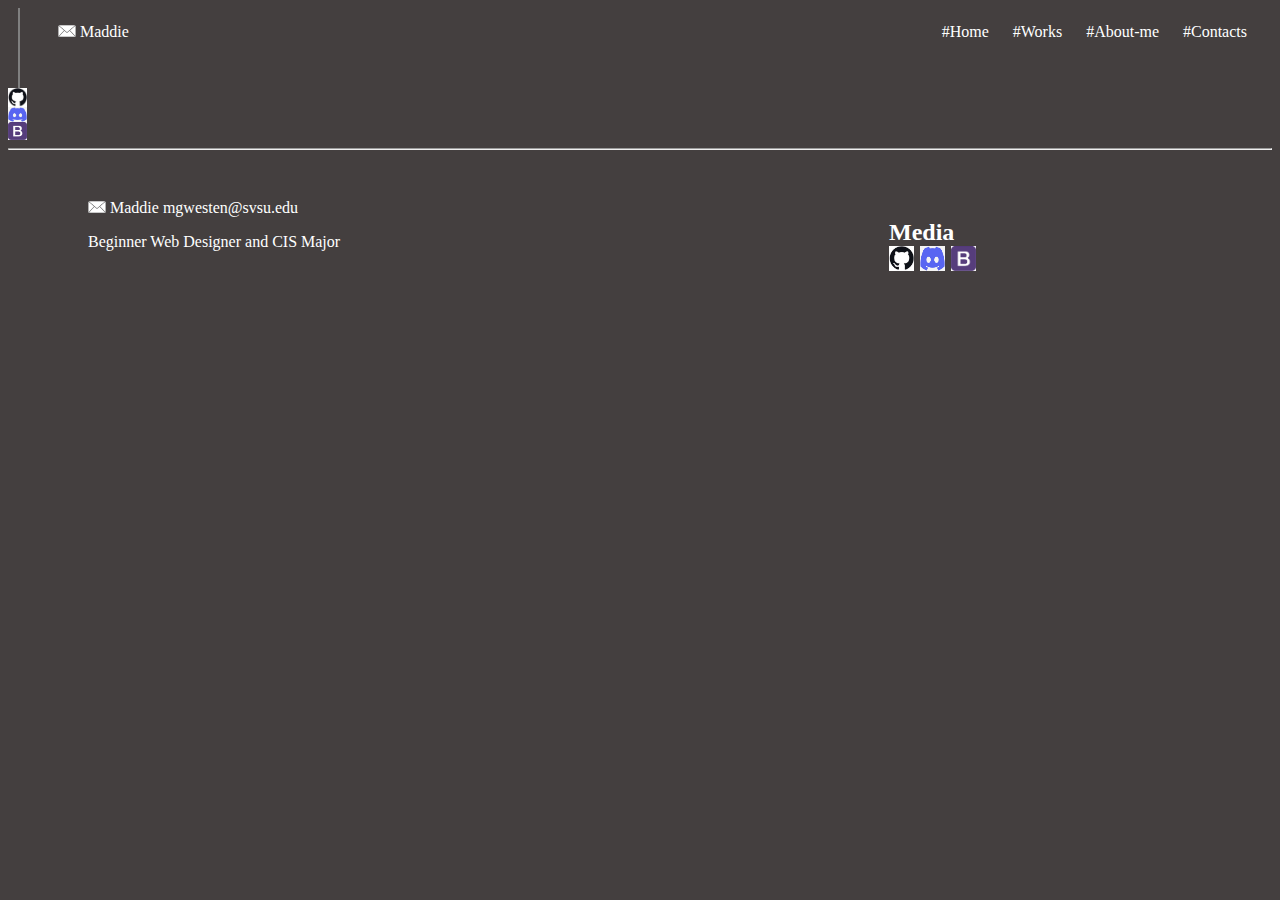
<file: Index.html>
<!DOCTYPE html>
<html lang="en">
<head>
    <meta charset="UTF-8">
    <meta name="viewport" content="width=device-width, initial-scale=1.0">
    <link rel="stylesheet" href="Portfolio.css">
    <!-- linking html to the css styling sheet -->
    <title>Home</title>
    <!-- gives the wesite a name when it is run -->
</head>
<body> 
   <!-- This is where all of the html elements will go and be displayed when it runs -->
        <nav class="navbar-left"><!--the nav will make a bar at the top of the pages, and the class will connect it to the css styling -->
            <img class="name-img" src="download.png" alt="name"> <!--this will put in the image next to the name-->
            Maddie
        </nav>
        <nav class="navbar-right"><!--the nav will make a bar at the top of the pages, and the class will connect it to the css styling -->
        <a href="Index.html" id="home">#Home</a>
        <a href="works.html" id="works">#Works</a>
        <a href="about-me.html" id="about">#About-me</a>
        <a href="Contacts.html" id="contacts">#Contacts</a>
        <!-- ^all of the <a>s' will create a link to different pages and will be at the top of the page-->
    </nav>
    <section class="vertical-line"></section>
    <section class="links"> 
        <a href="https://github.com/mgwesten"> <img class="pic" src="github.jpg" alt="Github"></a>
                <img class="pic" src="discord.png" alt="Discord">
                <img class="pic" src="bootstrap.png" alt="Bootstrap">
    </section>
    <!--the section above will create a line with images underneath that has a link to one of them-->
    <section>
        
    </section>
    <hr>
    <footer>
        <section>      
            <section class="media">
                <h2>Media
                </br>
               <a href="https://github.com/mgwesten"> <img class="pic" src="github.jpg" alt="Github"></a>
                <img class="pic" src="discord.png" alt="Discord">
                <img class="pic" src="bootstrap.png" alt="Bootstrap">
            </h2>
            </section>
            <!--the setion above is a footer that will have my github linked to it, and it's styling will float it to the right side-->
            <section>
                <p> <img class="name-img" src="download.png" alt="name"> Maddie mgwesten@svsu.edu</p>
                <p>Beginner Web Designer and CIS Major</p>    
            </section>
            <!--this section will will display my contact information as well as my major and status in webdevelopment-->
        </section>
    </footer>
</body>
</html>
</file>
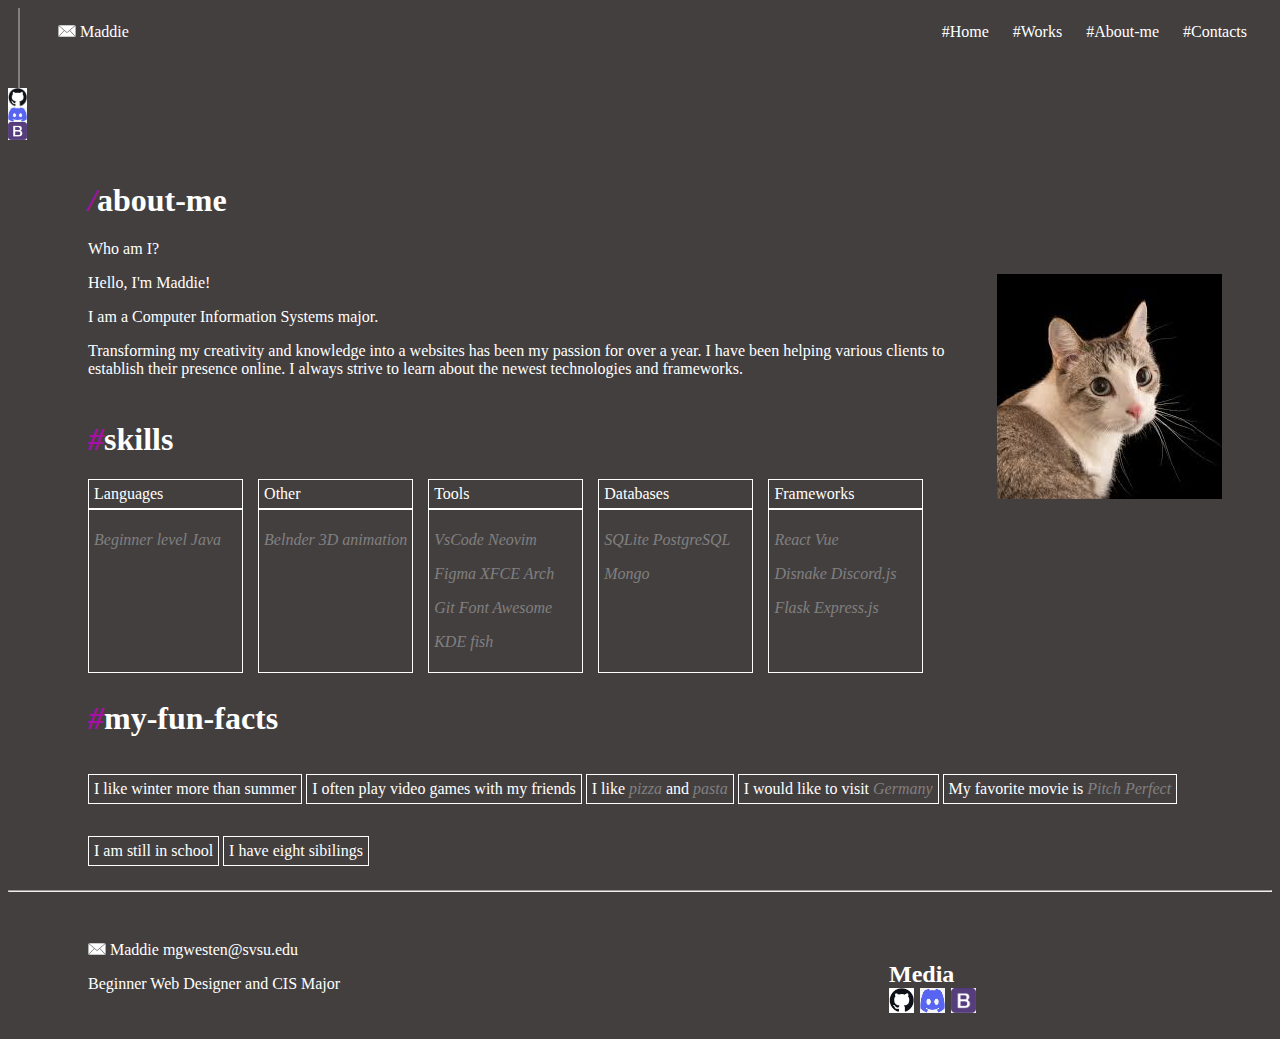
<file: about-me.html>
<!DOCTYPE html>
<html lang="en">
<head>
    <meta charset="UTF-8">
    <meta name="viewport" content="width=device-width, initial-scale=1.0">
    <link rel="stylesheet" href="Portfolio.css">
    <title>About Me</title>
</head>

<body>
        <!-- This is where all of the html elements will go and be displayed when it runs -->
        <nav class="navbar-left"><!--the nav will make a bar at the top of the pages, and the class will connect it to the css styling -->
            <img class="name-img" src="download.png" alt="name"> <!--this will put in the image next to the name-->
            Maddie
        </nav>
        <nav class="navbar-right"><!--the nav will make a bar at the top of the pages, and the class will connect it to the css styling -->
        <a href="Index.html" id="home">#Home</a>
        <a href="works.html" id="works">#Works</a>
        <a href="about-me.html" id="about">#About-me</a>
        <a href="Contacts.html" id="contacts">#Contacts</a>
        <!-- ^all of the <a>s' will create a link to different pages and will be at the top of the page-->
        </nav>
        <section class="vertical-line"></section>
        <section class="links"> 
        <a href="https://github.com/mgwesten"> <img class="pic" src="github.jpg" alt="Github"></a>
                <img class="pic" src="discord.png" alt="Discord">
                <img class="pic" src="bootstrap.png" alt="Bootstrap">
        </section>
        <!--the section above will create a line with images underneath that has a link to one of them-->
        <section>

        </section>
<header>
    <h1> <em>/</em>about-me</h1>
    <p> Who am I?</p>
</header>
 <!--this will be the header for my page and display at the start of my page under the nav bar-->
    <section>
        <img id="pic" src="cat.jpg" alt="Picture of cat">
    <p class="about">
     Hello, I'm Maddie!
    </p>
    <p class="about">
       I am a Computer Information Systems major. 
    </p>
    <p class="about">
        Transforming my creativity and knowledge into a websites has been my passion for over a year. I have been helping various clients to establish their presence online. I always strive to learn about the newest technologies and frameworks.
    </p>

</section>
    <!--this section above is an introduction section that has a header saying that, as well as is split into different <p> so there are space in between the text sections -->
<section class="grid">
    <h1> <em>#</em>skills</h1><!--the em is used to make the first character of the header purple-->
    <section class="card1"> Languages</section>
    <section class="card2"> Other</section>
    <section class="card3"> Tools</section>
    <section class="card4"> Databases</section>
    <section class="card5"> Frameworks</section>
    <!--The section above displays a skills header then underneath the header there are the grid headers-->
    <section class="card1">
        <em target="_blank"> 
            <p>Beginner level Java</p>
        </em>
    </section>
<!--this goes underneath grid 1-->
    <section class="card2"> 
        <em target="_blank">
        <p>Belnder 3D animation </p>
    </em>
    </section>
    <!--this goes underneath grid 2-->
    <section class="card3"> 
        <em target="_blank">  <p>VsCode Neovim</p>
        <p>Figma XFCE Arch</p>
        <p>Git Font Awesome</p>
        <p>KDE fish</p>
        </em>
    </section>
    <!--this goes underneath grid 3-->
    <section class="card4"> 
        <em target="_blank">
        <p>SQLite PostgreSQL </p>
        <p>Mongo</p>
        </em>
    </section>
    <!--this goes underneath grid 4-->
    <section class="card5"> 
        <em target="_blank">
        <p>React Vue </p>
        <p>Disnake Discord.js</p>
        <p>Flask Express.js</p>
    </em>
    </section>
    <!--this goes underneath grid 5-->
    <!--these sections above display in a grid and go underneath the grid headers, and the em is used to make some of the words a different color than the rest-->
</section>

<section class="fun-facts">
    <h1><em>#</em>my-fun-facts</h1><!--the em is used to make the first character of the header purple-->
    <p>I like winter more than summer</p>
    <p> I often play video games with my friends</p>
    <p> I like  <em target="_blank"> pizza </em>  and <em target="_blank"> pasta </em></p>
    <p>I would like to visit <em target="_blank"> Germany </em></p>
    <p> My favorite movie is <em target="_blank">Pitch Perfect </em></p>
    <p>I am still in school</p>
    <p> I have eight sibilings</p>

</section><!--thise section has the header my-fun-facts, and each statement is but into it's own box-->
<hr><!--this creates a line to split up the main part of the webpage from my footer-->
<footer>
    <section>      
        <section class="media">
            <h2>Media
            </br>
           <a href="https://github.com/mgwesten"> <img class="pic" src="github.jpg" alt="Github"></a>
            <img class="pic" src="discord.png" alt="Discord">
            <img class="pic" src="bootstrap.png" alt="Bootstrap">
        </h2>
        </section>
        <!--the setion above is a footer that will have my github linked to it, and it's styling will float it to the right side-->
        <section>
            <p> <img class="name-img" src="download.png" alt="name"> Maddie mgwesten@svsu.edu</p>
            <p>Beginner Web Designer and CIS Major</p>    
        </section>
        <!--this section will will display my contact information as well as my major and status in webdevelopment-->
    </section>
</footer>
</body>
</html>
</file>
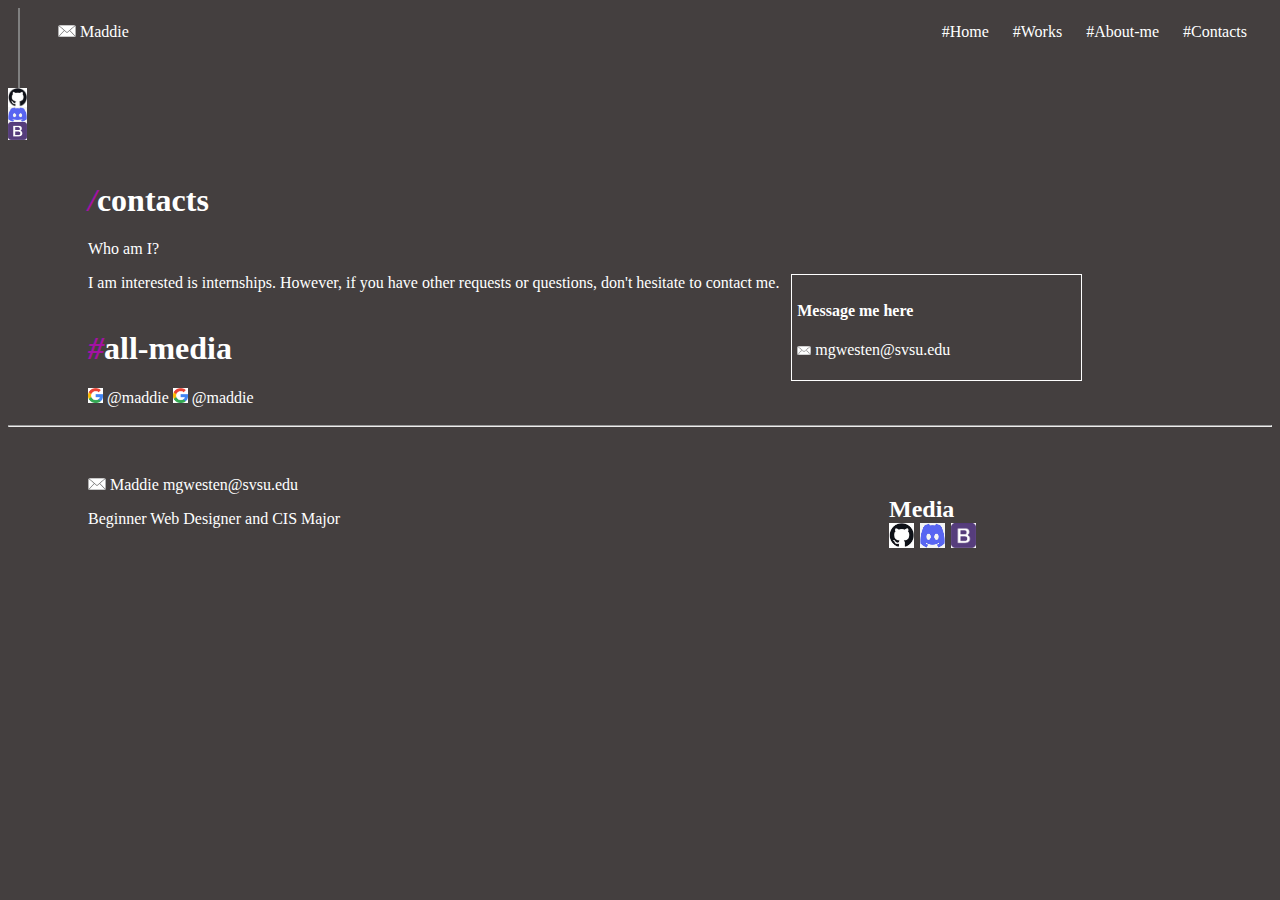
<file: Contacts.html>
<!DOCTYPE html>
<html lang="en">
<head>
    <meta charset="UTF-8">
    <link rel="stylesheet" href="Portfolio.css">
    <title>Contacts</title>
</head>
<body> 
      <!-- This is where all of the html elements will go and be displayed when it runs -->
      <nav class="navbar-left"><!--the nav will make a bar at the top of the pages, and the class will connect it to the css styling -->
        <img class="name-img" src="download.png" alt="name"> <!--this will put in the image next to the name-->
        Maddie
    </nav>
    <nav class="navbar-right"><!--the nav will make a bar at the top of the pages, and the class will connect it to the css styling -->
    <a href="Index.html" id="home">#Home</a>
    <a href="works.html" id="works">#Works</a>
    <a href="about-me.html" id="about">#About-me</a>
    <a href="Contacts.html" id="contacts">#Contacts</a>
    <!-- ^all of the <a>s' will create a link to different pages and will be at the top of the page-->
    </nav>
    <section class="vertical-line"></section>
    <section class="links"> 
    <a href="https://github.com/mgwesten"> <img class="pic" src="github.jpg" alt="Github"></a>
            <img class="pic" src="discord.png" alt="Discord">
            <img class="pic" src="bootstrap.png" alt="Bootstrap">
    </section>
    <!--the section above will create a line with images underneath that has a link to one of them-->
    <section>

    </section>
    
    <header>
        <h1> <em>/</em>contacts</h1>
        <p> Who am I?</p>
    </header>
    <!--this will be the header for my page and display at the start of my page under the nav bar-->
        <section>
            <article class="contacts-box" >
                <h4>Message me here</h4>
                <p ><a href="https://login.microsoftonline.com/common/oauth2/authorize?client_id=00000002-0000-0ff1-ce00-000000000000&redirect_uri=https%3a%2f%2foutlook.office.com%2fowa%2f&resource=00000002-0000-0ff1-ce00-000000000000&response_mode=form_post&response_type=code+id_token&scope=openid&msafed=1&msaredir=1&client-request-id=786cce02-40e7-8cf6-d39c-5223e3d59b39&protectedtoken=true&claims=%7b%22id_token%22%3a%7b%22xms_cc%22%3a%7b%22values%22%3a%5b%22CP1%22%5d%7d%7d%7d&nonce=638640198740832686.d62c0a50-82de-4c48-ae6d-c18425e9eb59&state=Dcu9DoIwFEDhou_iVrmU9nI7EAeNYdAFTTRs_bmDRIIBgvHt7fCd7WRCiG2ySTJIERWWhBoKS5UGKhUS7iOqAM6AJBVZ6qBJOsYoQ0FaGbbsjc3Se8rHr8sP8-IWrovdxPE1cVjuY-2aFkJzxcvPrvHZzl7Z6TLYoRvefXczvVew-sf544_0Bw&sso_reload=true"><img  id="contact-img" src="download.png" alt="Email" ></a>
                mgwesten@svsu.edu</p>
                </article>
        <p class="about">
           I am interested is internships. However, if you have other requests or questions, don't hesitate to contact me. 
        </p>   
    </section>
    <!--this section will display on the right side of my web page and have a link that you can click on that will take you to outlook to be able to email me. The content will also be displayed in 
    a box due to it's styling-->
    <section class="all-media">
        
        <h1><em>#</em>all-media</h1><!--the em is used to make the first character of the header purple-->
        <a href="https://www.google.com/?gl=us&hl=en&pws=0&gws_rd=cr"><img src="google.png" alt="google"></a>
        @maddie
        <a href="https://www.google.com/?gl=us&hl=en&pws=0&gws_rd=cr"><img src="google.png" alt="google"></a>
        @maddie
    </section>
    <!-- This section above will have a header with media links that are clickable underneath-->
    <hr> <!--this creates a line to split up the main part of the webpage from my footer-->
    <footer>
        <section>      
            <section class="media">
                <h2>Media
                </br>
               <a href="https://github.com/mgwesten"> <img class="pic" src="github.jpg" alt="Github"></a>
                <img class="pic" src="discord.png" alt="Discord">
                <img class="pic" src="bootstrap.png" alt="Bootstrap">
            </h2>
            </section>
            <!--the setion above is a footer that will have my github linked to it, and it's styling will float it to the right side-->
            <section>
                <p> <img class="name-img" src="download.png" alt="name"> Maddie mgwesten@svsu.edu</p>
                <p>Beginner Web Designer and CIS Major</p>    
            </section>
            <!--this section will will display my contact information as well as my major and status in webdevelopment-->
        </section>
    </footer>
</body>
</html>
</file>
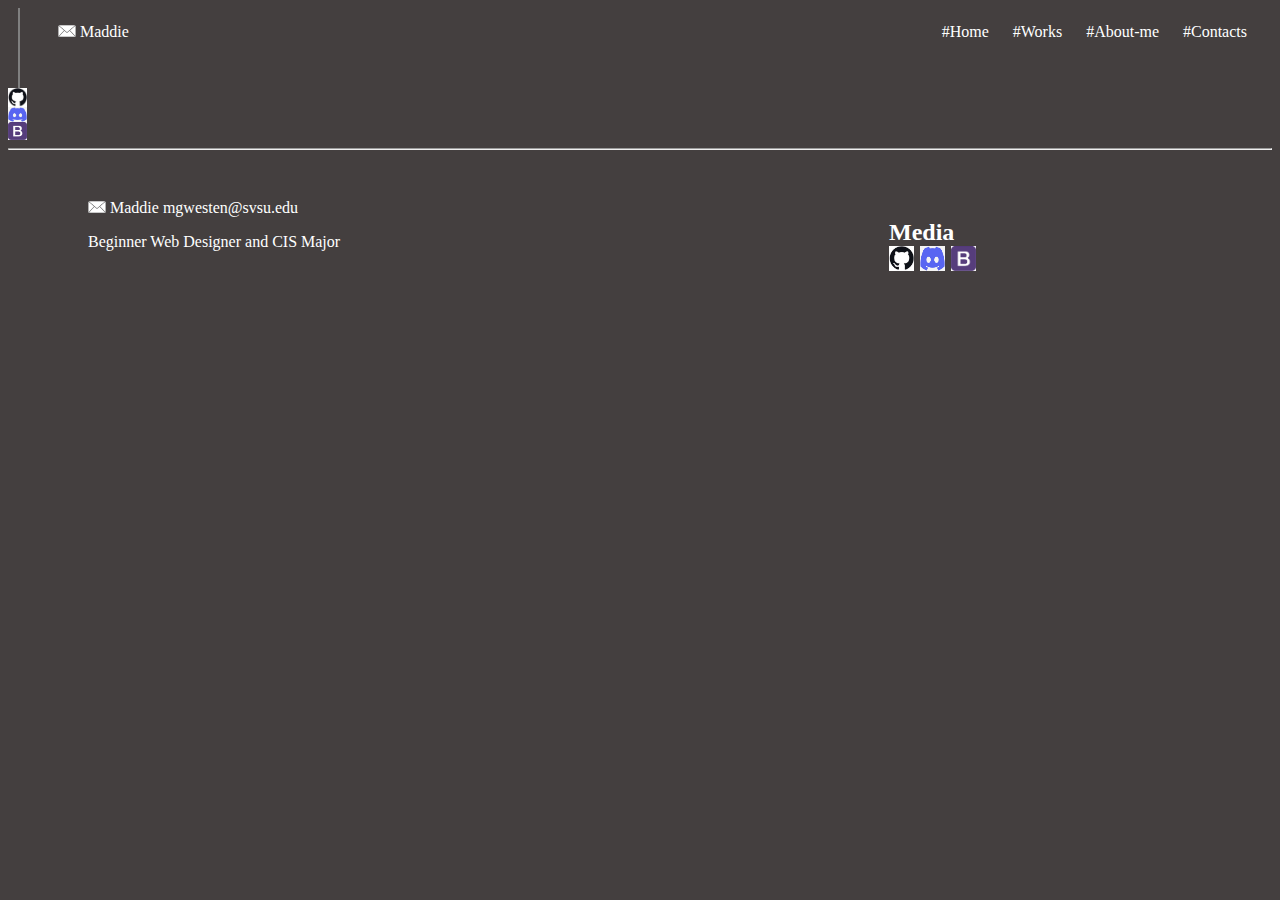
<file: works.html>
<!DOCTYPE html>
<html lang="en">
<head>
    <meta charset="UTF-8">
    <meta name="viewport" content="width=device-width, initial-scale=1.0">
    <link rel="stylesheet" href="Portfolio.css">
    <title>Works</title>
</head>
</style>
<body>
        <!-- This is where all of the html elements will go and be displayed when it runs -->
        <nav class="navbar-left"><!--the nav will make a bar at the top of the pages, and the class will connect it to the css styling -->
            <img class="name-img" src="download.png" alt="name"> <!--this will put in the image next to the name-->
            Maddie
        </nav>
        <nav class="navbar-right"><!--the nav will make a bar at the top of the pages, and the class will connect it to the css styling -->
        <a href="Index.html" id="home">#Home</a>
        <a href="works.html" id="works">#Works</a>
        <a href="about-me.html" id="about">#About-me</a>
        <a href="Contacts.html" id="contacts">#Contacts</a>
        <!-- ^all of the <a>s' will create a link to different pages and will be at the top of the page-->
        </nav>
        <section class="vertical-line"></section>
        <section class="links"> 
        <a href="https://github.com/mgwesten"> <img class="pic" src="github.jpg" alt="Github"></a>
                <img class="pic" src="discord.png" alt="Discord">
                <img class="pic" src="bootstrap.png" alt="Bootstrap">
        </section>
        <!--the section above will create a line with images underneath that has a link to one of them-->
        <section>

</section>
<hr>
    <footer>
        <section>      
            <section class="media">
                <h2>Media
                </br>
               <a href="https://github.com/mgwesten"> <img class="pic" src="github.jpg" alt="Github"></a>
                <img class="pic" src="discord.png" alt="Discord">
                <img class="pic" src="bootstrap.png" alt="Bootstrap">
            </h2>
            </section>
            <!--the setion above is a footer that will have my github linked to it, and it's styling will float it to the right side-->
            <section>
                <p> <img class="name-img" src="download.png" alt="name"> Maddie mgwesten@svsu.edu</p>
                <p>Beginner Web Designer and CIS Major</p>    
            </section>
            <!--this section will will display my contact information as well as my major and status in webdevelopment-->
        </section>
    </footer>
</body>
</html>
</file>
<file: Portfolio.css>
body{
    background-color: rgb(68, 63, 63);
    /* this is used to make the background of all of the website gray */
}

nav{
    color: white;
    padding: 15px;
/* this is used to make the text color for all of the nav elements white */
}
.navbar-right{
    float: right;
    padding: 15px;
    display: block;
    /* this is used to make the links for the other pages go to the right of the page, and the block is so they are all displayed together */
}
.navbar-left{
    padding: 15px;
    float:left;
    display: block;
    padding-left: 50px;
     /* this is used to make the links for the other pages go to the left of the page, and the block is so they are all displayed together */
}
.name-img {
    width: 18px;
    height: 12px;
    /* this is used to control the size of the image */
}
#home{
    color:white;
    padding:10px;
    text-decoration: none;
}
#works{
    color:white;
    padding:10px;
    text-decoration: none;
}
#about{
    color:white;
    padding:10px;
    text-decoration: none;
}
#contacts{
    color:white;
    padding:10px;
    text-decoration: none;
    
}
/* the above ids are used for each of the nav-bar items to make them white and to take away the link line */
header h1{
    padding-top: 20px;
    /* this is used to give the headers some space around it */
}
header{
    display: block; 
    color: white;
    padding-left: 80px;
    /* this is used to make all of the header elements white as well as put them in a block so they are all displayed in the same area */
}
p.about{
    color:white;
    margin-left:80px;
    /* this is used to make the p elements with the class about go out 80px left from the left side of the page */
}
#pic{
    float: right;
    margin-right: 50px;
    /* this is used to make the profile picture be on the right side of the page while spacing it out from the right 50px */
}
 .grid{
   grid-template-columns: repeat(5,1fr); 
   padding: 5px;
   display: inline-grid;
   color: white;
   margin-left:75px;
   grid-column-gap:15px;
   box-sizing: min-content;
   /* this is used to make a grid formation with columns and has the number of columns in it, it is an inline grid  so everything is evenly spaced*/
}
.card1{
    grid-column-start:1 ;
    grid-column-end:1;
    border: 1px;
   border-color:white;
   border-style:solid;
   padding: 5px;
   border-spacing: 10px;
    
}
.card2{
    grid-column-start:2 ;
    grid-column-end:2;
    border: 1px;
   border-color: white;
   border-style:solid;
   padding: 5px;
}
.card3{
    grid-column-start:3 ;
    grid-column-end:3;
    border: 1px;
   border-color: white;
   border-style:solid;
   padding: 5px;
   color: white;
}
.card4{
    grid-column-start:4 ;
    grid-column-end:4;
    border: 1px;
   border-color: white;
   border-style:solid;
   padding: 5px;
   color: white;
}
.card5{
    grid-column-start:5 ;
    grid-column-end:5;
    border: 1px;
   border-color: white;
   border-style:solid;
   padding: 5px;
   color: white;
}
/* all of the cards below are used for the columns in the grid to make them each their own column */
.fun-facts{
    display: block;
    margin-left: 80px;
    /* this is used to display the fun-fact contents all together */
}

.fun-facts p{
    border: 1px;
    border-style:solid ;
    border-color: white;
    display:inline-block;
    block-size: auto;
    padding: 5px;
    color: white;
    /* this puts all of the p elements with the class fun-facts into boxes and makes the text color white, and gives them some padding so they aren't too close to eachother */
}
h1{
    color: white;
    /* this is used to make all of the h1s' text color white */
}
.media{
    float:right;
    padding-left: 25%;
    margin-right: 25%;
    /* this makes the media in the footer float to the right and gives it  some spacing */
}
footer{
    display: block;
    color:white;
    padding-top: 25px;
    padding-left: 80px;
/* this displays all of the footer elements in a box, and makes the text color white while giving it some spacing */

}
footer img{
    width:25px;
    height:25px;
      /* this is used to control the size of the image */
}
.contacts-box{
    border: 1px;
    border-style:solid ;
    border-color: white;
    padding: 5px;
    color: white;
    float:right;
    margin-right: 15%;
    /* this puts the contacts box on the right side of the page, making the text color white, and gives it a border */
}
#contact-img{
    height:15%;
    width:5%;
    display: inline;
      /* this is used to control the size of the image */
}
em{
    color:rgb(163, 18, 163);
    /* this makes certain element purple */
}
.all-media{
    padding-left:80px;
    padding-bottom:10px ;
    color:white;
    align-content: center;
    /* this gives the all-media class some spacing and aligns the items in the center */
}
.all-media img{
    height: 15px;
    width: 15px;
    align-self: center;
      /* this is used to control the size of the image */
}
em[target="_blank"]{
    color: gray;
      /* this makes certain element gray */
}
.vertical-line{
    border-left: 2px solid gray; 
    height: 80px; 
    margin-right: 10px; 
    margin-left: 10px;
    color:grey;
   /* the two vertical line (above and below this) were somewhat from chatgpt, I don't remember what other code was used but I only used these parts(it had a lot more that wasn't needed)
   but I added the margins in and edited the height */
   
}
.vertical-line .links {
    flex-direction: column;
}
.links img{
    width: 1.5%;
    height:1.5%;
    display: flex;
      /* this is used to control the size of the image */
}
</file>
